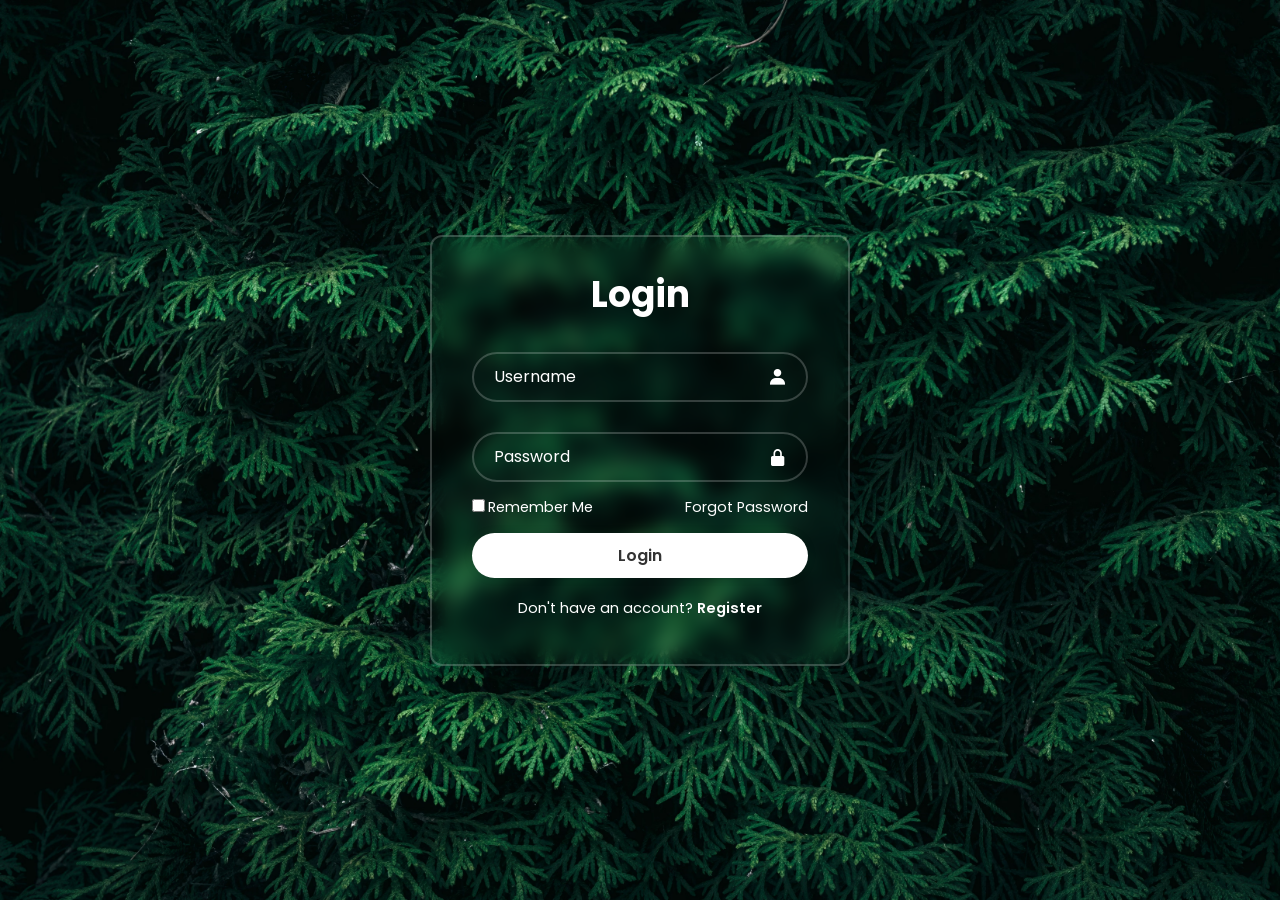
<file: frontend/index.html>
<!DOCTYPE html>
<html lang="en">
<head>
    <meta charset="UTF-8">
    <meta name="viewport" content="width=device-width, initial-scale=1.0">
    <title>Login Form</title>
    <link rel="stylesheet" href="styles.css">
    <!-- Link untuk ikon -->
    <link href='https://unpkg.com/boxicons@2.1.4/css/boxicons.min.css' rel='stylesheet'>
</head>
<body>
    <div class="wrapper">
        <form action="">
            <h1>Login</h1>
            <div class="input-box">
                <input type="tgit ext" placeholder="Username" required>
                <i class='bx bxs-user'></i>
            </div>
            <div class="input-box">
                <input type="password" id="password" placeholder="Password" required>
                <i class='bx bxs-lock-alt show-password' onclick="togglePassword()" style="cursor: pointer;"></i>
            </div>
            <div class="remember-forgot">
                <label><input type="checkbox">Remember Me</label>
                <a href="#">Forgot Password</a>
            </div>
            <button type="submit" class="btn"><a href="menu.html" style="text-decoration: none; color: inherit;">Login</a></button>
            <div class="register-link">
                 <p>Don't have an account? <a href="register.html">Register</a></p>
            </div>
        </form>
    </div>
    <script src="script.js"></script>
</body>
</html>
</file>
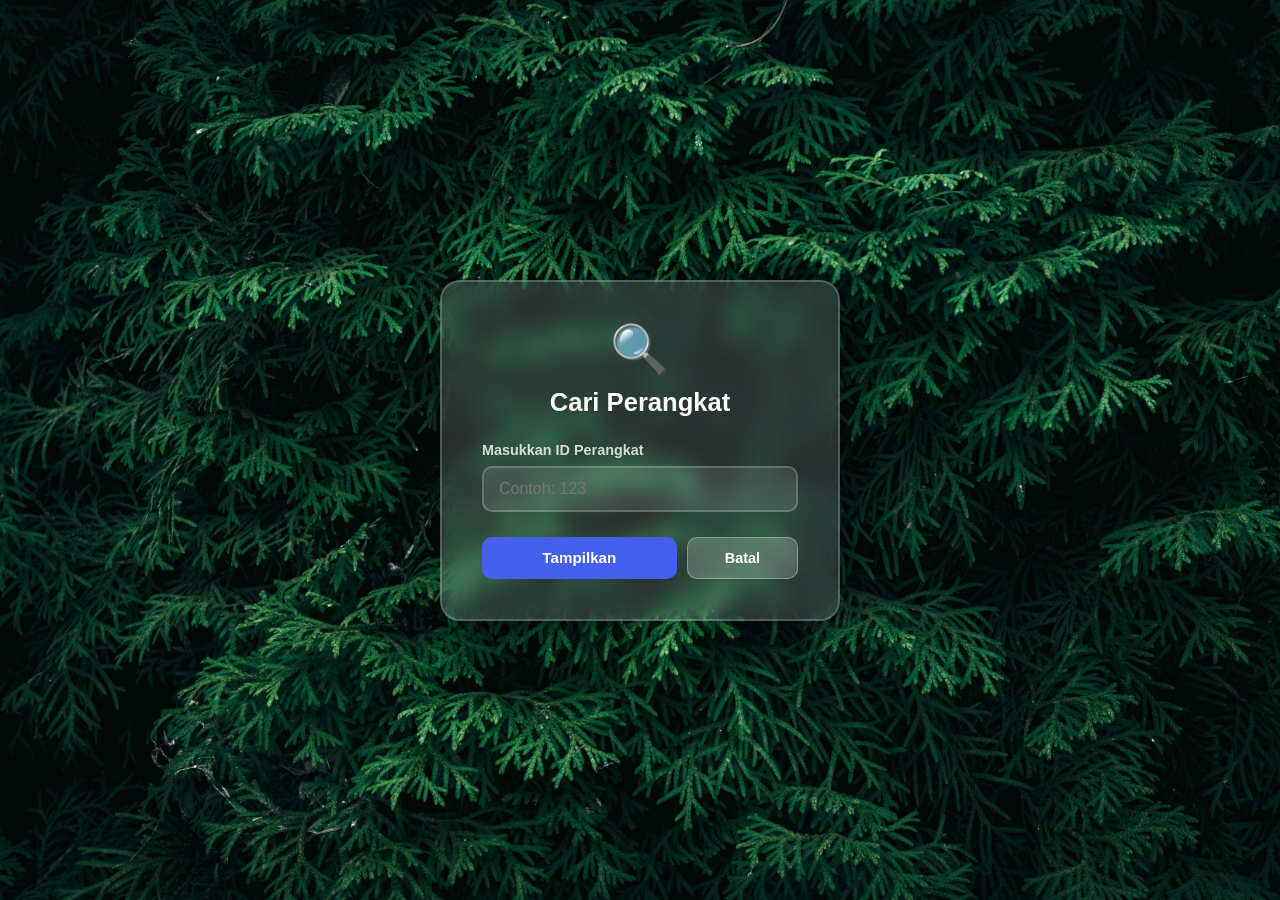
<file: frontend/perangkat_cari.html>
<!DOCTYPE html>
<html lang="id">
<head>
    <meta charset="UTF-8">
    <meta name="viewport" content="width=device-width, initial-scale=1.0">
    <title>Cari Perangkat</title>
    <style>
        :root {
            --primary: #4361ee;
            --primary-hover: #3f37c9;
            --text-light: #ffffff;
            --text-muted: rgba(255, 255, 255, 0.8);
        }

        body {
            font-family: 'Segoe UI', Tahoma, Geneva, Verdana, sans-serif;
            margin: 0;
            display: flex;
            justify-content: center;
            align-items: center;
            min-height: 100vh;
            background: url('pexels-photo-31432739.jpg') no-repeat;
            background-size: cover;
            background-position: center;
        }

        /* Card / Form Efek Glassmorphism */
        form {
            background: rgba(255, 255, 255, 0.15);
            backdrop-filter: blur(10px);
            -webkit-backdrop-filter: blur(10px);
            border: 2px solid rgba(255, 255, 255, 0.2);
            padding: 40px;
            border-radius: 20px;
            box-shadow: 0 15px 35px rgba(0, 0, 0, 0.2);
            width: 100%;
            max-width: 400px;
            color: var(--text-light);
            box-sizing: border-box;
        }

        h3 {
            color: var(--text-light);
            text-align: center;
            margin-top: 0;
            margin-bottom: 25px;
            font-size: 1.6em;
        }

        /* Ikon Dekoratif Header */
        .header-icon {
            font-size: 3em;
            display: block;
            text-align: center;
            margin-bottom: 10px;
        }

        label {
            display: block;
            margin-bottom: 8px;
            font-weight: 600;
            font-size: 0.9em;
            color: var(--text-muted);
        }

        /* Input Transparan */
        input[type="number"] {
            width: 100%;
            padding: 12px 15px;
            margin-bottom: 25px;
            background: rgba(255, 255, 255, 0.1);
            border: 2px solid rgba(255, 255, 255, 0.2);
            border-radius: 10px;
            outline: none;
            font-size: 1em;
            color: var(--text-light);
            transition: all 0.3s ease;
            box-sizing: border-box;
        }

        input[type="number"]:focus {
            border-color: var(--primary);
            background: rgba(255, 255, 255, 0.2);
            box-shadow: 0 0 8px rgba(67, 97, 238, 0.4);
        }

        /* Menghilangkan tombol panah naik/turun pada input number */
        input[type="number"]::-webkit-outer-spin-button,
        input[type="number"]::-webkit-inner-spin-button {
            -webkit-appearance: none;
            margin: 0;
        }
        
        /* Sudah ditambahkan properti standar agar tidak ada warning kuning di VS Code */
        input[type="number"] {
            -webkit-appearance: textfield;
            -moz-appearance: textfield;
            appearance: textfield;
        }

        .btn-group {
            display: flex;
            gap: 10px;
        }

        input[type="submit"] {
            flex: 2;
            background-color: var(--primary);
            color: white;
            border: none;
            padding: 12px;
            border-radius: 10px;
            font-weight: bold;
            font-size: 0.95em;
            cursor: pointer;
            transition: background 0.3s ease;
        }

        input[type="submit"]:hover {
            background-color: var(--primary-hover);
        }

        .btn-batal {
            flex: 1;
            text-align: center;
            text-decoration: none;
            background-color: rgba(255, 255, 255, 0.2);
            color: var(--text-light);
            border: 1px solid rgba(255, 255, 255, 0.3);
            padding: 12px;
            border-radius: 10px;
            font-weight: bold;
            font-size: 0.9em;
            transition: all 0.3s ease;
            box-sizing: border-box;
        }

        .btn-batal:hover {
            background-color: rgba(255, 255, 255, 0.35);
        }
    </style>
</head>
<body>

    <form method="POST" action="/fakultas/tampilkan_satu_proses">
        <span class="header-icon">🔍</span>
        <h3>Cari Perangkat</h3>

        <label for="txtId">Masukkan ID Perangkat</label>
        <input name="txtId" id="txtId" type="number" placeholder="Contoh: 123" required>

        <div class="btn-group">
            <input name="btnTampilkan" type="submit" value="Tampilkan">
            <a href="menu.html" class="btn-batal">Batal</a>
        </div>
    </form>

</body>
</html>
</file>
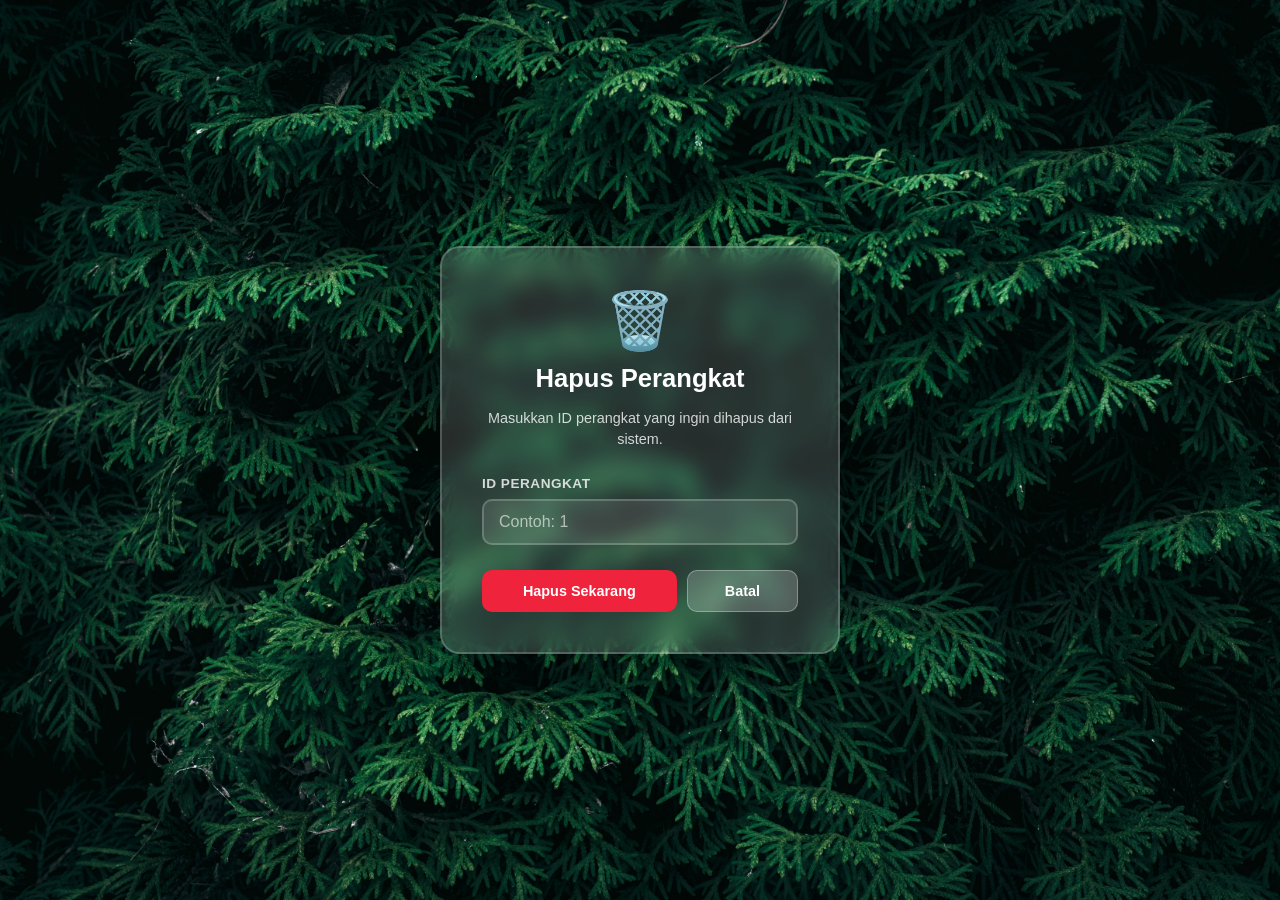
<file: frontend/perangkat_hapus.html>
<!DOCTYPE html>
<html lang="id">
<head>
    <meta charset="UTF-8">
    <meta name="viewport" content="width=device-width, initial-scale=1.0">
    <title>Hapus Perangkat</title>
    <style>
        :root {
            --danger: #ef233c;
            --danger-hover: #d90429;
            --text-light: #ffffff;
            --text-muted: rgba(255, 255, 255, 0.8);
        }

        body {
            font-family: 'Segoe UI', Roboto, sans-serif;
            margin: 0;
            display: flex;
            justify-content: center;
            align-items: center;
            min-height: 100vh;
            background: url('pexels-photo-31432739.jpg') no-repeat;
            background-size: cover;
            background-position: center;
        }

        /* Card / Form Efek Glassmorphism */
        .card {
            background: rgba(255, 255, 255, 0.15);
            backdrop-filter: blur(10px);
            -webkit-backdrop-filter: blur(10px);
            border: 2px solid rgba(255, 255, 255, 0.2);
            padding: 40px;
            border-radius: 20px;
            box-shadow: 0 15px 35px rgba(0, 0, 0, 0.2);
            width: 100%;
            max-width: 400px;
            color: var(--text-light);
            text-align: center;
            box-sizing: border-box;
        }

        .header-icon {
            font-size: 3.5em;
            margin-bottom: 10px;
            display: block;
        }

        h3 {
            margin: 0 0 10px;
            font-size: 1.6em;
            color: var(--text-light);
        }

        p {
            color: var(--text-muted);
            font-size: 0.9em;
            margin-bottom: 25px;
            line-height: 1.5;
        }

        .form-group {
            text-align: left;
            margin-bottom: 25px;
        }

        label {
            display: block;
            margin-bottom: 8px;
            font-weight: 600;
            font-size: 0.85em;
            color: var(--text-muted);
            text-transform: uppercase;
            letter-spacing: 0.5px;
        }

        /* Input Transparan */
        input[type="number"] {
            width: 100%;
            padding: 12px 15px;
            background: rgba(255, 255, 255, 0.1);
            border: 2px solid rgba(255, 255, 255, 0.2);
            border-radius: 10px;
            outline: none;
            font-size: 1em;
            color: var(--text-light);
            transition: all 0.3s ease;
            box-sizing: border-box;
        }

        input[type="number"]::placeholder {
            color: rgba(255, 255, 255, 0.6);
        }

        input[type="number"]:focus {
            border-color: var(--danger);
            background: rgba(255, 255, 255, 0.2);
            box-shadow: 0 0 8px rgba(239, 35, 60, 0.4);
        }

        /* Menghilangkan tombol panah naik/turun pada input number */
        input[type="number"]::-webkit-outer-spin-button,
        input[type="number"]::-webkit-inner-spin-button {
            -webkit-appearance: none;
            margin: 0;
        }

        input[type="number"] {
            -webkit-appearance: textfield;
            -moz-appearance: textfield;
            appearance: textfield;
        }

        .btn-group {
            display: flex;
            gap: 10px;
        }

        input[type="submit"] {
            flex: 2;
            background-color: var(--danger);
            color: white;
            border: none;
            padding: 12px;
            border-radius: 10px;
            font-weight: bold;
            font-size: 0.9em;
            cursor: pointer;
            transition: all 0.3s ease;
        }

        input[type="submit"]:hover {
            background-color: var(--danger-hover);
            box-shadow: 0 5px 15px rgba(239, 35, 60, 0.3);
        }

        .btn-batal {
            flex: 1;
            text-align: center;
            text-decoration: none;
            background-color: rgba(255, 255, 255, 0.2);
            color: var(--text-light);
            border: 1px solid rgba(255, 255, 255, 0.3);
            padding: 12px;
            border-radius: 10px;
            font-weight: bold;
            font-size: 0.9em;
            transition: all 0.3s ease;
            box-sizing: border-box;
        }

        .btn-batal:hover {
            background-color: rgba(255, 255, 255, 0.35);
        }
    </style>
</head>
<body>

<div class="card">
    <span class="header-icon">🗑️</span>
    <h3>Hapus Perangkat</h3>
    <p>Masukkan ID perangkat yang ingin dihapus dari sistem.</p>

    <form method="POST" action="/fakultas/hapus_proses">
        <div class="form-group">
            <label for="txtId">ID Perangkat</label>
            <input name="txtId" id="txtId" type="number" placeholder="Contoh: 1" required>
        </div>

        <div class="btn-group">
            <input type="submit" value="Hapus Sekarang">
            <a href="menu.html" class="btn-batal">Batal</a>
        </div>
    </form>
</div>

</body>
</html>
</file>
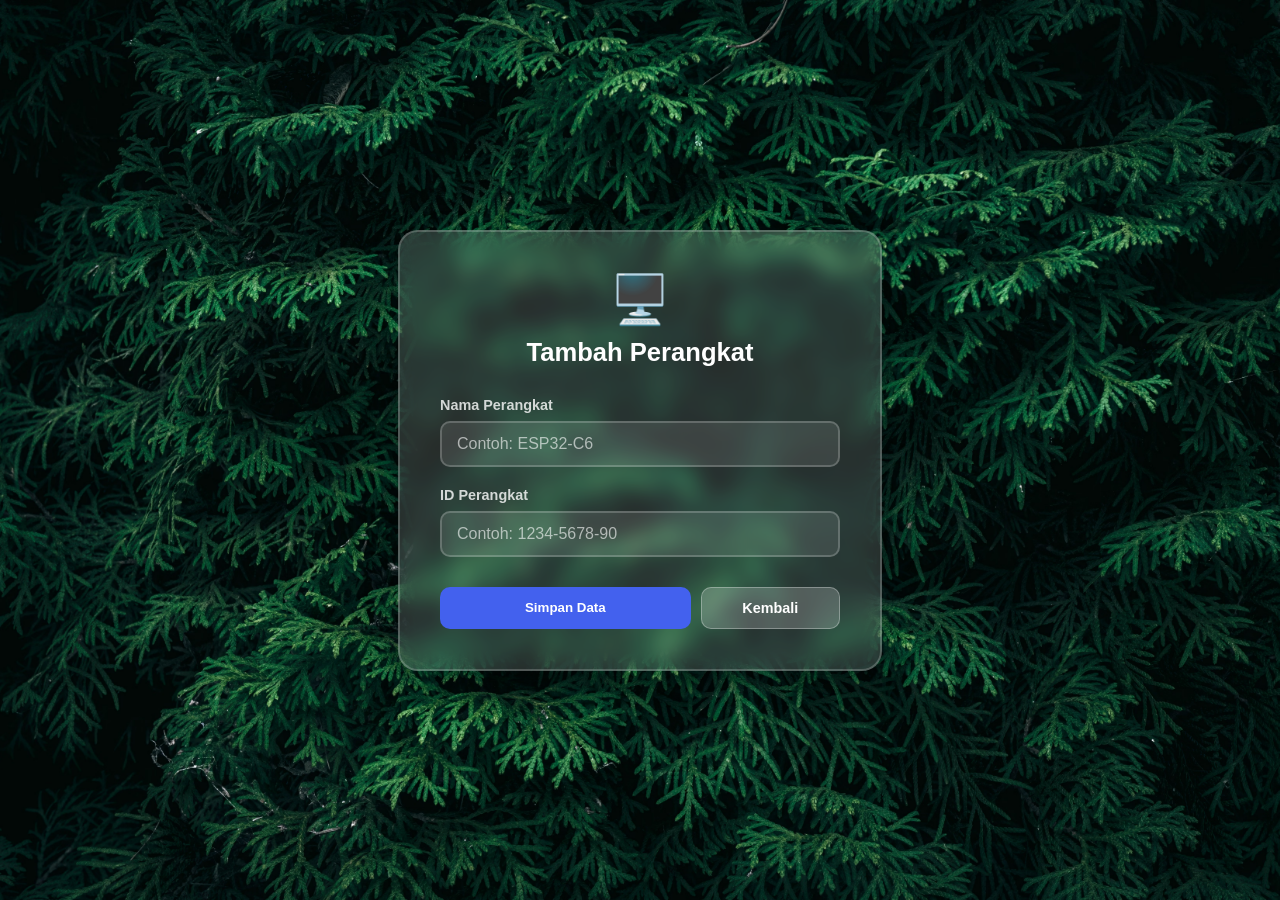
<file: frontend/perangkat_tambah.html>
<!DOCTYPE html>
<html lang="id">
<head>
    <meta charset="UTF-8">
    <meta name="viewport" content="width=device-width, initial-scale=1.0">
    <title>Tambah Perangkat</title>
    <style>
        :root {
            --primary: #4361ee;
            --primary-hover: #3f37c9;
            --text-light: #ffffff;
            --text-muted: rgba(255, 255, 255, 0.8);
        }

        body {
            font-family: 'Segoe UI', Roboto, sans-serif;
            margin: 0;
            display: flex;
            justify-content: center;
            align-items: center;
            min-height: 100vh;
            background: url('pexels-photo-31432739.jpg') no-repeat;
            background-size: cover;
            background-position: center;
        }

        /* Card Efek Glassmorphism */
        .card {
            background: rgba(255, 255, 255, 0.15);
            backdrop-filter: blur(10px);
            -webkit-backdrop-filter: blur(10px);
            border: 2px solid rgba(255, 255, 255, 0.2);
            padding: 40px;
            border-radius: 20px;
            box-shadow: 0 15px 35px rgba(0, 0, 0, 0.2);
            width: 100%;
            max-width: 400px;
            color: var(--text-light);
        }

        .card h3 {
            margin-top: 0;
            font-size: 1.6em;
            text-align: center;
            color: var(--text-light);
            margin-bottom: 30px;
        }

        .form-group {
            margin-bottom: 20px;
            position: relative;
        }

        label {
            display: block;
            margin-bottom: 8px;
            font-weight: 600;
            font-size: 0.9em;
            color: var(--text-muted);
        }

        /* Input Transparan */
        input[type="text"] {
            width: 100%;
            padding: 12px 15px;
            background: rgba(255, 255, 255, 0.1);
            border: 2px solid rgba(255, 255, 255, 0.2);
            border-radius: 10px;
            outline: none;
            font-size: 1em;
            color: var(--text-light);
            transition: all 0.3s ease;
            box-sizing: border-box;
        }

        input[type="text"]::placeholder {
            color: rgba(255, 255, 255, 0.6);
        }

        input[type="text"]:focus {
            border-color: var(--primary);
            background: rgba(255, 255, 255, 0.2);
            box-shadow: 0 0 8px rgba(67, 97, 238, 0.4);
        }

        .btn-group {
            display: flex;
            gap: 10px;
            margin-top: 30px;
        }

        input[type="submit"] {
            flex: 2;
            background-color: var(--primary);
            color: white;
            border: none;
            padding: 12px;
            border-radius: 10px;
            font-weight: bold;
            cursor: pointer;
            transition: background 0.3s ease;
        }

        input[type="submit"]:hover {
            background-color: var(--primary-hover);
        }

        .btn-batal {
            flex: 1;
            text-align: center;
            text-decoration: none;
            background-color: rgba(255, 255, 255, 0.2);
            color: var(--text-light);
            border: 1px solid rgba(255, 255, 255, 0.3);
            padding: 12px;
            border-radius: 10px;
            font-weight: bold;
            font-size: 0.9em;
            transition: all 0.3s ease;
        }

        .btn-batal:hover {
            background-color: rgba(255, 255, 255, 0.35);
        }

        /* Ikon Dekoratif */
        .header-icon {
            font-size: 3em;
            display: block;
            text-align: center;
            margin-bottom: 10px;
        }
    </style>
</head>
<body>

<div class="card">
    <span class="header-icon">🖥️</span>
    <h3>Tambah Perangkat</h3>

    <form method="POST" action="/fakultas/tambah_proses">
        <div class="form-group">
            <label for="txtNama">Nama Perangkat</label>
            <input name="txtNama" type="text" placeholder="Contoh: ESP32-C6" required>
        </div>

        <div class="form-group">
            <label for="txtSingkatan">ID Perangkat</label>
            <input name="txtSingkatan" type="text" placeholder="Contoh: 1234-5678-90" required>
        </div>

        <div class="btn-group">
            <input type="submit" value="Simpan Data">
            <a href="menu.html" class="btn-batal">Kembali</a>
        </div>
    </form>
</div>

</body>
</html>
</file>
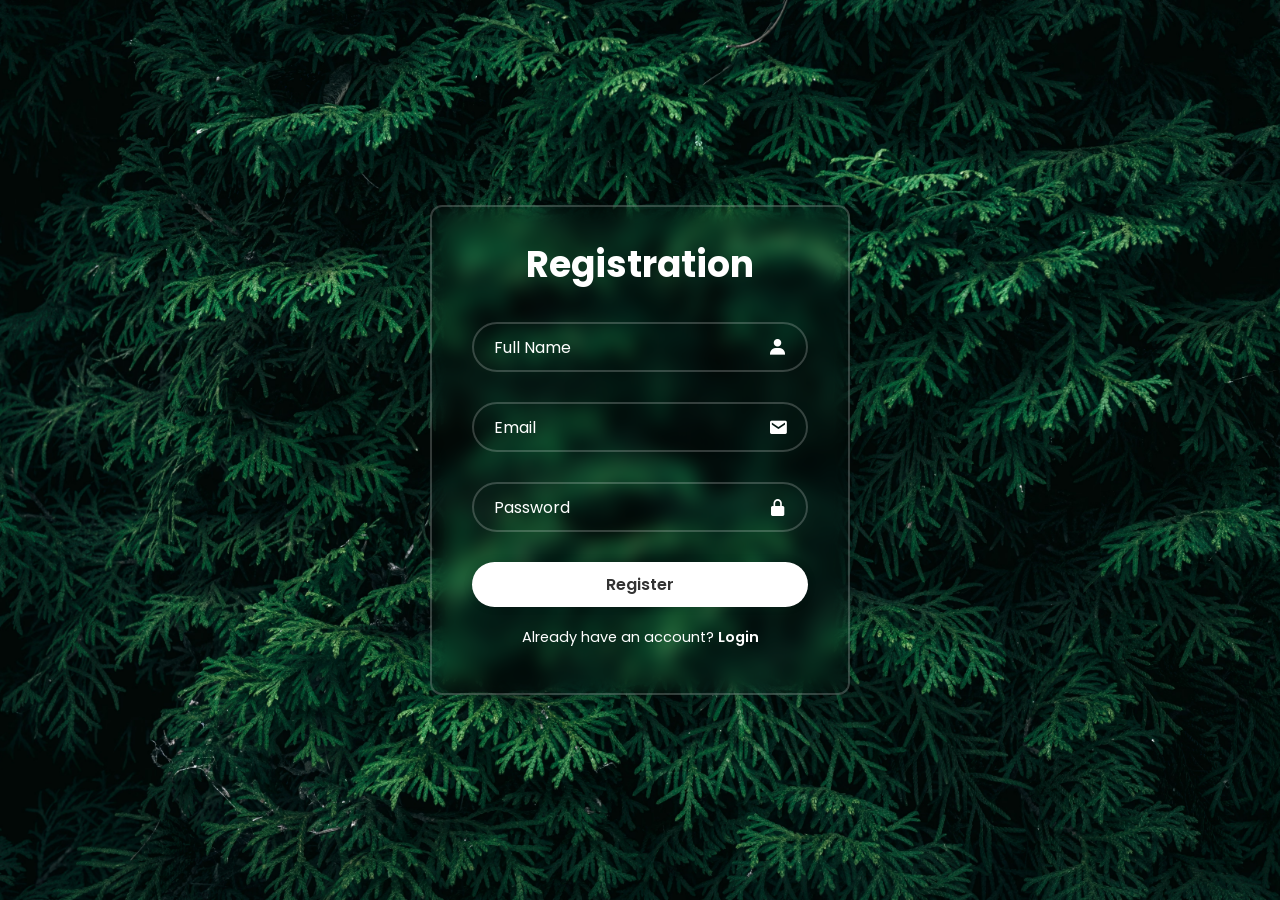
<file: frontend/register.html>
<!DOCTYPE html>
<html lang="en">
<head>
    <meta charset="UTF-8">
    <meta name="viewport" content="width=device-width, initial-scale=1.0">
    <title>Register Form</title>
    <link rel="stylesheet" href="styles2.css">
    <link href='https://unpkg.com/boxicons@2.1.4/css/boxicons.min.css' rel='stylesheet'>
</head>
<body>
    <div class="wrapper">
        <form action="">
            <h1>Registration</h1>
            
            <div class="input-box">
                <input type="text" placeholder="Full Name" required>
                <i class='bx bxs-user'></i>
            </div>

            <div class="input-box">
                <input type="email" placeholder="Email" required>
                <i class='bx bxs-envelope'></i>
            </div>

            <div class="input-box">
                <input type="password" id="password" placeholder="Password" required>
                <i class='bx bxs-lock-alt show-password' onclick="togglePassword()" style="cursor: pointer;"></i>
            </div>

            <button type="submit" class="btn"><a href="#" style="text-decoration: none; color: inherit;">Register</a></button>

            <div class="register-link">
                <p>Already have an account? <a href="index.html">Login</a></p>
            </div>
        </form>
    </div>
    <script src="script.js"></script>
</body>
</html>
</file>
<file: frontend/styles.css>
@import url("https://fonts.googleapis.com/css2?family=Poppins:wght@300;400;500;600;700&display=swap");

* {
    margin: 0;
    padding: 0;
    box-sizing: border-box;
    font-family: "Poppins", sans-serif;
}

body {
    display: flex;
    justify-content: center;
    align-items: center;
    min-height: 100vh;
    background: url('pexels-photo-31432739.jpg') no-repeat;
    background-size: cover;
    background-position: center;
}

.wrapper {
    width: 420px;
    background: transparent;
    border: 2px solid rgba(255, 255, 255, .2);
    backdrop-filter: blur(9px);
    -webkit-backdrop-filter: blur(9px);
    color: #fff;
    border-radius: 12px;
    padding: 30px 40px;
    box-sizing: border-box;
}

.wrapper h1 {
    font-size: 36px;
    text-align: center;
}

.wrapper .input-box {
    position: relative;
    width: 100%;
    height: 50px;
    margin: 30px 0;
}

.input-box input {
    width: 100%;
    height: 100%;
    background: transparent;
    border: none;
    outline: none;
    border: 2px solid rgba(255, 255, 255, .2);
    border-radius: 40px;
    font-size: 16px;
    color: #fff;
    padding: 20px 45px 20px 20px;
}

.input-box input::placeholder {
    color: #fff;
}

.input-box i {
    position: absolute;
    right: 20px;
    top: 50%;
    transform: translateY(-50%);
    font-size: 20px;
    z-index: 10;
    cursor: pointer;
}

.wrapper .remember-forgot {
    display: flex;
    justify-content: space-between;
    font-size: 14.5px;
    margin: -15px 0 15px;
}

.remember-forgot label input {
    accent-color: #fff;
    margin-right: 3px;
}

.remember-forgot a {
    color: #fff;
    text-decoration: none;
}

.remember-forgot a:hover {
    text-decoration: underline;
}

.wrapper .btn {
    width: 100%;
    height: 45px;
    background: #fff;
    border: none;
    outline: none;
    border-radius: 40px;
    box-shadow: 0 0 10px rgba(0, 0, 0, .1);
    cursor: pointer;
    font-size: 16px;
    color: #333;
    font-weight: 600;
}

.wrapper .register-link {
    font-size: 14.5px;
    text-align: center;
    margin: 20px 0 15px;
}

.register-link p a {
    color: #fff;
    text-decoration: none;
    font-weight: 600;
}

.register-link p a:hover {
    text-decoration: underline;
}



/* Layar HP / Mobile (Maksimal 480px) */
@media screen and (max-width: 480px) {
    body {
        padding: 20px 15px;
    }

    .wrapper {
        width: 100%;
        padding: 25px 20px;
        border-radius: 16px;
    }

    .wrapper h1 {
        font-size: 28px;
    }

    .wrapper .input-box {
        height: 45px;
        margin: 20px 0;
    }

    .input-box input {
        font-size: 14px;
        padding: 12px 40px 12px 15px;
    }

    .input-box i {
        font-size: 18px;
        right: 15px;
    }

    .wrapper .remember-forgot {
        font-size: 13px;
    }

    .wrapper .btn {
        height: 42px;
        font-size: 15px;
    }

    .wrapper .register-link {
        font-size: 13px;
    }
}

/* Layar HP Sempit (Maksimal 360px) */
@media screen and (max-width: 360px) {
    .wrapper .remember-forgot {
        flex-direction: column;
        align-items: flex-start;
        gap: 8px;
    }
}
</file>
<file: frontend/styles2.css>
@import url("https://fonts.googleapis.com/css2?family=Poppins:wght@300;400;500;600;700&display=swap");

* {
    margin: 0;
    padding: 0;
    box-sizing: border-box;
    font-family: "Poppins", sans-serif;
}

body {
    display: flex;
    justify-content: center;
    align-items: center;
    min-height: 100vh;
    background: url('pexels-photo-31432739.jpg') no-repeat;
    background-size: cover;
    background-position: center;
}

.wrapper {
    width: 420px;
    background: transparent;
    border: 2px solid rgba(255, 255, 255, .2);
    backdrop-filter: blur(9px);
    -webkit-backdrop-filter: blur(9px);
    color: #fff;
    border-radius: 12px;
    padding: 30px 40px;
    box-sizing: border-box;
}

.wrapper h1 {
    font-size: 36px;
    text-align: center;
}

.wrapper .input-box {
    position: relative;
    width: 100%;
    height: 50px;
    margin: 30px 0;
}

.input-box input {
    width: 100%;
    height: 100%;
    background: transparent;
    border: none;
    outline: none;
    border: 2px solid rgba(255, 255, 255, .2);
    border-radius: 40px;
    font-size: 16px;
    color: #fff;
    padding: 20px 45px 20px 20px;
}

.input-box input::placeholder {
    color: #fff;
}

/* Styling Ikon di dalam Input Box */
.input-box i {
    position: absolute;
    right: 20px;
    top: 50%;
    transform: translateY(-50%);
    font-size: 20px;
    z-index: 10;
}

/* Kursor Tangan untuk Ikon yang Bisa Diklik */
.input-box i.show-password,
.input-box i.bx {
    cursor: pointer;
}

.wrapper .remember-forgot {
    display: flex;
    justify-content: space-between;
    font-size: 14.5px;
    margin: -15px 0 15px;
}

.remember-forgot label input {
    accent-color: #fff;
    margin-right: 3px;
}

.remember-forgot a {
    color: #fff;
    text-decoration: none;
}

.remember-forgot a:hover {
    text-decoration: underline;
}

/* Styling Tombol Utama */
.wrapper .btn {
    width: 100%;
    height: 45px;
    background: #fff;
    border: none;
    outline: none;
    border-radius: 40px;
    box-shadow: 0 0 10px rgba(0, 0, 0, .1);
    cursor: pointer;
    font-size: 16px;
    color: #333;
    font-weight: 600;
    transition: background 0.3s ease;
    padding: 0;
    overflow: hidden;
}

.wrapper .btn:hover {
    background: #f0f0f0;
}

/* Styling Link di dalam Button */
.btn a {
    text-decoration: none;
    color: #333;
    display: flex;
    justify-content: center;
    align-items: center;
    width: 100%;
    height: 100%;
}

.wrapper .register-link {
    font-size: 14.5px;
    text-align: center;
    margin: 20px 0 15px;
}

.register-link p a {
    color: #fff;
    text-decoration: none;
    font-weight: 600;
}

.register-link p a:hover {
    text-decoration: underline;
}


@media screen and (max-width: 480px) {
    body {
        padding: 20px 15px;
    }

    .wrapper {
        width: 100%;
        padding: 25px 20px;
        border-radius: 16px;
    }

    .wrapper h1 {
        font-size: 28px;
    }

    .wrapper .input-box {
        height: 45px;
        margin: 20px 0;
    }

    .input-box input {
        font-size: 14px;
        padding: 12px 40px 12px 15px;
    }

    .input-box i {
        font-size: 18px;
        right: 15px;
    }

    .wrapper .btn {
        height: 42px;
        font-size: 15px;
    }

    .wrapper .register-link {
        font-size: 13px;
    }
}
</file>
